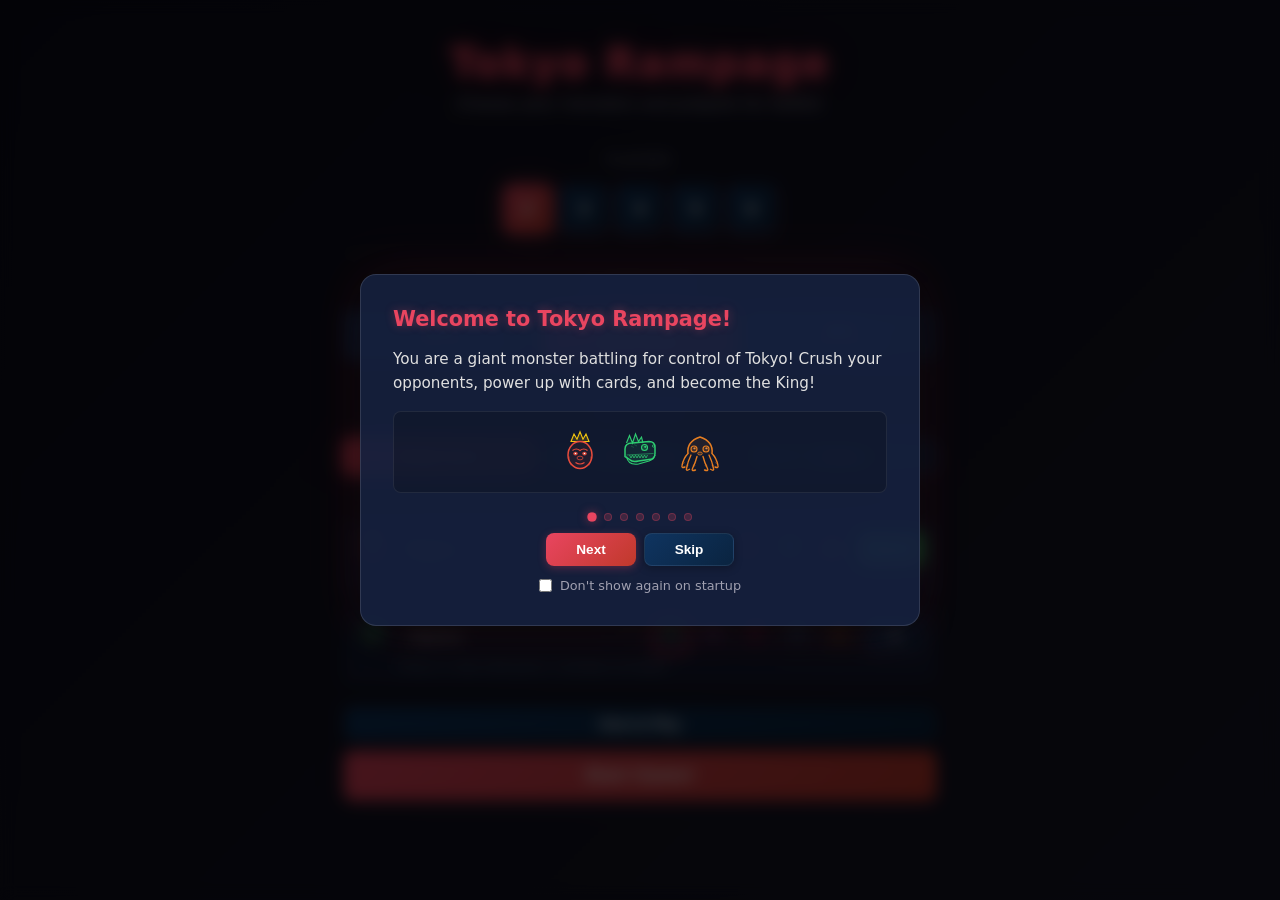
<file: index.html>
<!DOCTYPE html>
<html lang="en">
<head>
  <meta charset="UTF-8">
  <meta name="viewport" content="width=device-width, initial-scale=1.0, maximum-scale=1.0, user-scalable=no, viewport-fit=cover">
  <title>Tokyo Rampage</title>
  <meta name="theme-color" content="#0d0d1a">
  <meta name="apple-mobile-web-app-capable" content="yes">
  <meta name="apple-mobile-web-app-status-bar-style" content="black-translucent">
  <link rel="manifest" href="manifest.json">
  <link rel="icon" type="image/svg+xml" href="icon.svg">
  <link rel="apple-touch-icon" href="apple-touch-icon.png">
  <link rel="stylesheet" href="css/main.css">
  <link rel="stylesheet" href="css/monsters.css">
  <link rel="stylesheet" href="css/dice.css">
  <link rel="stylesheet" href="css/cards.css">
  <link rel="stylesheet" href="css/tokyo.css">
  <link rel="stylesheet" href="css/animations.css">
  <link rel="stylesheet" href="css/gameover.css">
  <link rel="stylesheet" href="css/tournament.css">
  <link rel="stylesheet" href="css/multiplayer.css">
  <link rel="stylesheet" href="css/tutorial.css">
</head>
<body>

  <!-- Setup Screen -->
  <div id="setup-screen"></div>

  <!-- Game Area -->
  <div id="game-area" class="hidden">

    <!-- Header -->
    <header class="game-header">
      <h1>Tokyo Rampage</h1>
      <button id="btn-mute" class="btn-mute" title="Toggle Sound"></button>
      <button id="btn-help" class="btn-mute" title="How to Play">?</button>
      <div class="header-info">
        <span id="turn-info">Turn: —</span>
        <span id="phase-info">—</span>
        <span id="round-info">Round: 1</span>
      </div>
    </header>

    <!-- Main Grid -->
    <div class="game-grid">

      <!-- Left: Players Panel -->
      <div class="panel players-section">
        <div class="panel-title">Monsters</div>
        <div id="players-panel"></div>
      </div>

      <!-- Center: Tokyo Board -->
      <div class="panel tokyo-panel">
        <div id="tokyo-board"></div>
      </div>

      <!-- Right: Card Store -->
      <div class="panel card-store-panel">
        <div class="panel-title">Power Cards</div>
        <div id="card-store"></div>
      </div>

      <!-- Dice Section -->
      <div class="dice-section dice-inactive">
        <div id="dice-container"></div>
        <div class="dice-actions">
          <span id="reroll-info"></span>
          <button id="btn-reroll" class="btn">Reroll</button>
          <button id="btn-confirm-dice" class="btn btn-secondary">Confirm</button>
        </div>
      </div>

      <!-- Game Log -->
      <div class="log-section">
        <div class="panel-title">Game Log</div>
        <div id="game-log-entries"></div>
      </div>

    </div>
  </div>

  <!-- Dialog Overlay -->
  <div id="dialog-overlay"></div>

  <!-- Particle Effects Canvas -->
  <canvas id="particle-canvas"></canvas>

  <script type="module" src="js/main.js"></script>
</body>
</html>
</file>
<file: css/main.css>
:root {
  --bg-primary: #1a1a2e;
  --bg-secondary: #16213e;
  --bg-card: #0f3460;
  --bg-surface: #1a1a3e;
  --text-primary: #e0e0e0;
  --text-secondary: #a0a0b0;
  --accent: #e94560;
  --accent-glow: rgba(233, 69, 96, 0.3);
  --energy-color: #f1c40f;
  --vp-color: #2ecc71;
  --hp-color: #e74c3c;
  --heal-color: #27ae60;
  --claw-color: #e74c3c;
  --border-color: #2a2a4a;
  --radius: 8px;
  --shadow: 0 4px 12px rgba(0, 0, 0, 0.4);

  /* Glassmorphism */
  --glass-bg: rgba(22, 33, 62, 0.6);
  --glass-border: rgba(255, 255, 255, 0.08);
  --glass-blur: 12px;

  /* Neon glows per color */
  --neon-red: 0 0 8px rgba(233, 69, 96, 0.6), 0 0 24px rgba(233, 69, 96, 0.3);
  --neon-green: 0 0 8px rgba(46, 204, 113, 0.6), 0 0 24px rgba(46, 204, 113, 0.3);
  --neon-yellow: 0 0 8px rgba(241, 196, 15, 0.6), 0 0 24px rgba(241, 196, 15, 0.3);
  --neon-blue: 0 0 8px rgba(52, 152, 219, 0.6), 0 0 24px rgba(52, 152, 219, 0.3);
  --neon-purple: 0 0 8px rgba(155, 89, 182, 0.6), 0 0 24px rgba(155, 89, 182, 0.3);
  --neon-orange: 0 0 8px rgba(230, 126, 34, 0.6), 0 0 24px rgba(230, 126, 34, 0.3);

  /* Layered shadows */
  --shadow-elevated: 0 4px 12px rgba(0, 0, 0, 0.4), 0 8px 32px rgba(0, 0, 0, 0.2);
  --shadow-deep: 0 2px 8px rgba(0, 0, 0, 0.5), 0 12px 40px rgba(0, 0, 0, 0.3), inset 0 1px 0 rgba(255, 255, 255, 0.05);

  /* Gradients */
  --gradient-surface: linear-gradient(135deg, rgba(255, 255, 255, 0.03) 0%, transparent 50%);

  /* Transitions */
  --ease-out-back: cubic-bezier(0.34, 1.56, 0.64, 1);
  --ease-smooth: cubic-bezier(0.4, 0, 0.2, 1);

  /* Spacing scale */
  --space-xs: 4px;
  --space-sm: 8px;
  --space-md: 12px;
  --space-lg: 16px;
  --space-xl: 24px;
  --space-2xl: 32px;

  /* Animation timing */
  --duration-fast: 0.15s;
  --duration-normal: 0.25s;
  --duration-slow: 0.4s;

  /* Icon sizes */
  --icon-sm: 28px;
  --icon-md: 36px;
  --icon-lg: 48px;
  --icon-xl: 56px;
  --icon-2xl: 80px;
}

* {
  margin: 0;
  padding: 0;
  box-sizing: border-box;
}

html {
  background: #0d0d1a;
}

body {
  font-family: 'Segoe UI', system-ui, -apple-system, sans-serif;
  background: linear-gradient(135deg, #0d0d1a, #1a1a2e, #16213e, #0d0d1a);
  background-size: 400% 400%;
  animation: bgShift 20s ease infinite;
  color: var(--text-primary);
  min-height: 100vh;
  overflow-x: hidden;
  padding: env(safe-area-inset-top) env(safe-area-inset-right) env(safe-area-inset-bottom) env(safe-area-inset-left);
  touch-action: manipulation;
}

@keyframes bgShift {
  0% { background-position: 0% 50%; }
  25% { background-position: 100% 0%; }
  50% { background-position: 100% 50%; }
  75% { background-position: 0% 100%; }
  100% { background-position: 0% 50%; }
}

.hidden {
  display: none !important;
}

/* Header */
.game-header {
  display: flex;
  justify-content: space-between;
  align-items: center;
  padding: 12px 24px;
  background: rgba(22, 33, 62, 0.7);
  backdrop-filter: blur(16px);
  -webkit-backdrop-filter: blur(16px);
  border-bottom: 1px solid var(--glass-border);
  box-shadow: 0 4px 20px rgba(0, 0, 0, 0.3);
}

.game-header h1 {
  font-size: 1.5rem;
  color: var(--accent);
  letter-spacing: 1px;
  text-shadow: 0 0 10px rgba(233, 69, 96, 0.6), 0 0 30px rgba(233, 69, 96, 0.3), 0 0 60px rgba(233, 69, 96, 0.15);
  display: flex;
  align-items: center;
  gap: 10px;
}

/* Mute button */
.btn-mute {
  background: transparent;
  border: 1px solid var(--glass-border);
  border-radius: var(--radius);
  padding: 6px 8px;
  cursor: pointer;
  color: var(--text-secondary);
  display: flex;
  align-items: center;
  justify-content: center;
  transition: all 0.25s var(--ease-smooth);
}

.btn-mute:hover {
  border-color: var(--accent);
  color: var(--text-primary);
  box-shadow: 0 0 8px rgba(233, 69, 96, 0.3);
}

.btn-mute svg {
  width: 20px;
  height: 20px;
  fill: currentColor;
}

#btn-help {
  font-size: 1rem;
  font-weight: 700;
  width: 32px;
  height: 32px;
}

.header-info {
  display: flex;
  gap: 24px;
  font-size: 0.95rem;
}

#turn-info {
  font-weight: 600;
}

/* Main game grid */
.game-grid {
  display: grid;
  grid-template-columns: 220px 1fr 240px;
  grid-template-rows: 1fr auto auto;
  gap: 0;
  height: calc(100vh - 56px);
}

/* Panels - Frosted Glass */
.panel {
  padding: 12px;
  border-right: 1px solid var(--glass-border);
  overflow-y: auto;
  background: var(--glass-bg);
  backdrop-filter: blur(var(--glass-blur));
  -webkit-backdrop-filter: blur(var(--glass-blur));
  box-shadow: inset 0 1px 0 rgba(255, 255, 255, 0.05);
}

.panel-title {
  font-size: 0.85rem;
  text-transform: uppercase;
  letter-spacing: 2px;
  color: var(--text-secondary);
  margin-bottom: 12px;
  padding-bottom: 8px;
  border-bottom: 1px solid var(--glass-border);
}

/* Buttons */
.btn {
  padding: 8px 16px;
  border: none;
  border-radius: var(--radius);
  cursor: pointer;
  font-size: 0.9rem;
  font-weight: 600;
  transition: all 0.25s var(--ease-smooth);
  background: linear-gradient(135deg, #e94560, #c0392b);
  color: white;
  box-shadow: 0 2px 8px rgba(233, 69, 96, 0.3);
}

.btn:hover {
  filter: brightness(1.15);
  transform: translateY(-2px);
  box-shadow: var(--neon-red), 0 4px 16px rgba(233, 69, 96, 0.4);
}

.btn:active {
  transform: translateY(0);
  box-shadow: 0 1px 4px rgba(233, 69, 96, 0.3);
}

.btn:disabled, .btn.disabled {
  opacity: 0.4;
  cursor: not-allowed;
  transform: none;
  filter: none;
  box-shadow: none;
}

.btn-secondary {
  background: linear-gradient(135deg, var(--bg-card), #0a2440);
  border: 1px solid var(--glass-border);
  box-shadow: 0 2px 8px rgba(0, 0, 0, 0.3);
}

.btn-secondary:hover {
  box-shadow: 0 0 12px rgba(15, 52, 96, 0.5), 0 4px 16px rgba(0, 0, 0, 0.3);
}

/* Dice area */
.dice-section {
  grid-column: 1 / -1;
  display: flex;
  align-items: center;
  justify-content: center;
  gap: 12px;
  padding: 10px 16px;
  background: rgba(22, 33, 62, 0.7);
  backdrop-filter: blur(var(--glass-blur));
  -webkit-backdrop-filter: blur(var(--glass-blur));
  border-top: 1px solid var(--glass-border);
  box-shadow: inset 0 1px 0 rgba(255, 255, 255, 0.04);
  transition: opacity 0.4s var(--ease-smooth), filter 0.4s var(--ease-smooth), transform 0.3s var(--ease-smooth);
}

.dice-section.dice-inactive {
  opacity: 0.4;
  pointer-events: none;
  filter: grayscale(0.5);
  transform: translateY(4px);
}

.dice-actions {
  display: flex;
  gap: 8px;
  align-items: center;
}

/* Log area */
.log-section {
  grid-column: 1 / -1;
  background: rgba(22, 33, 62, 0.7);
  backdrop-filter: blur(var(--glass-blur));
  -webkit-backdrop-filter: blur(var(--glass-blur));
  border-top: 1px solid var(--glass-border);
  padding: 6px 12px;
  max-height: 100px;
  overflow-y: auto;
  box-shadow: inset 0 1px 0 rgba(255, 255, 255, 0.04);
}

.log-section .panel-title {
  margin-bottom: 6px;
}

/* Particle canvas overlay */
#particle-canvas {
  position: fixed;
  inset: 0;
  width: 100%;
  height: 100%;
  pointer-events: none;
  z-index: 999;
}

/* Setup / Game area transitions */
#setup-screen {
  transition: opacity var(--duration-slow) ease, transform var(--duration-slow) ease;
}

#setup-screen.fade-out {
  opacity: 0;
  transform: scale(0.97);
  pointer-events: none;
}

#game-area {
  opacity: 0;
  transition: opacity var(--duration-slow) ease;
}

#game-area.visible {
  opacity: 1;
}

/* Phase indicator highlight */
#phase-info {
  transition: color 0.3s ease, text-shadow 0.3s ease;
}

#phase-info.phase-highlight {
  color: var(--accent);
  text-shadow: 0 0 8px rgba(233, 69, 96, 0.5);
}

/* Touch optimization */
button, .die.clickable, .store-card.buyable, .btn {
  touch-action: manipulation;
}

/* Scrollbar */
::-webkit-scrollbar {
  width: 6px;
}

::-webkit-scrollbar-track {
  background: rgba(26, 26, 46, 0.5);
}

::-webkit-scrollbar-thumb {
  background: linear-gradient(180deg, var(--accent), var(--bg-card));
  border-radius: 3px;
}

::-webkit-scrollbar-thumb:hover {
  background: linear-gradient(180deg, #e94560, #e94560);
}

/* ---- Responsive: Large phones / landscape ---- */
@media (max-width: 600px) {
  body {
    -webkit-text-size-adjust: 100%;
  }

  .game-header {
    flex-wrap: wrap;
    padding: 8px 12px;
    gap: 8px;
  }

  .game-header h1 {
    font-size: 1rem;
  }

  .header-info {
    width: 100%;
    justify-content: center;
    gap: 8px;
    font-size: 0.75rem;
  }

  .dice-section {
    flex-direction: column;
    gap: 8px;
    padding: 12px 8px;
  }

  .dice-actions {
    justify-content: center;
  }

  .panel {
    padding: 10px;
  }

  .log-section {
    max-height: 100px;
  }
}

/* ---- Responsive: Phone portrait ---- */
@media (max-width: 430px) {
  .game-header h1 {
    font-size: 0.9rem;
  }

  .header-info {
    font-size: 0.7rem;
    gap: 6px;
  }

  .panel {
    padding: 8px;
  }

  .btn {
    min-height: 44px;
    font-size: 0.85rem;
  }

  .btn-mute, #btn-help {
    min-width: 44px;
    min-height: 44px;
  }

  .log-section {
    max-height: 80px;
    padding: 6px 10px;
  }

  .dialog {
    padding: 20px 16px;
  }

  .dialog-actions .btn {
    min-height: 44px;
    flex: 1;
  }
}
</file>
<file: css/monsters.css>
/* Monster/Player panels — 2-column grid */
#players-panel {
  display: grid;
  grid-template-columns: 1fr 1fr;
  gap: 4px;
}

.monster-card {
  background: var(--glass-bg);
  border: 1px solid var(--glass-border);
  border-left: 3px solid var(--monster-color, var(--accent));
  border-radius: var(--radius);
  padding: 4px 8px;
  margin-bottom: 0;
  transition: all 0.3s var(--ease-smooth);
  position: relative;
  overflow: hidden;
  backdrop-filter: blur(8px);
  -webkit-backdrop-filter: blur(8px);
}

.monster-card::before {
  content: '';
  position: absolute;
  inset: 0;
  background: var(--gradient-surface);
  pointer-events: none;
}

.monster-card.active {
  border-color: var(--monster-color, var(--accent));
  box-shadow:
    0 0 12px color-mix(in srgb, var(--monster-color, var(--accent)) 40%, transparent),
    0 0 30px color-mix(in srgb, var(--monster-color, var(--accent)) 20%, transparent),
    inset 0 0 20px color-mix(in srgb, var(--monster-color, var(--accent)) 5%, transparent);
  background: rgba(15, 52, 96, 0.6);
  animation: activeGlow 2s ease-in-out infinite;
}

@keyframes activeGlow {
  0%, 100% {
    box-shadow:
      0 0 12px color-mix(in srgb, var(--monster-color, var(--accent)) 40%, transparent),
      0 0 30px color-mix(in srgb, var(--monster-color, var(--accent)) 20%, transparent),
      inset 0 0 20px color-mix(in srgb, var(--monster-color, var(--accent)) 5%, transparent);
  }
  50% {
    box-shadow:
      0 0 18px color-mix(in srgb, var(--monster-color, var(--accent)) 60%, transparent),
      0 0 40px color-mix(in srgb, var(--monster-color, var(--accent)) 30%, transparent),
      inset 0 0 30px color-mix(in srgb, var(--monster-color, var(--accent)) 8%, transparent);
  }
}

.monster-card.dead {
  opacity: 0.35;
  filter: grayscale(0.8);
}

.monster-card:not(.dead):not(.active):hover {
  background: rgba(22, 33, 62, 0.7);
  border-color: rgba(255, 255, 255, 0.12);
}

.monster-header {
  display: flex;
  align-items: center;
  gap: 4px;
  margin-bottom: 2px;
}

.monster-emoji {
  font-size: 1rem;
  display: flex;
  align-items: center;
  justify-content: center;
  width: 22px;
  height: 22px;
}

.monster-emoji svg {
  width: 22px;
  height: 22px;
}

.monster-name {
  font-weight: 600;
  font-size: 0.8rem;
  flex: 1;
}

.ai-badge {
  font-size: 0.65rem;
  padding: 2px 6px;
  background: rgba(15, 52, 96, 0.8);
  border-radius: 4px;
  color: var(--text-secondary);
  text-transform: uppercase;
  letter-spacing: 1px;
  border: 1px solid var(--glass-border);
}

.tokyo-badge {
  font-size: 0.65rem;
  padding: 2px 6px;
  background: var(--accent);
  border-radius: 4px;
  color: white;
  text-transform: uppercase;
  letter-spacing: 1px;
  font-weight: 700;
  box-shadow: var(--neon-red);
  animation: tokyoBadgePulse 2s ease-in-out infinite;
}

@keyframes tokyoBadgePulse {
  0%, 100% { box-shadow: 0 0 6px rgba(233, 69, 96, 0.4); }
  50% { box-shadow: 0 0 12px rgba(233, 69, 96, 0.7), 0 0 24px rgba(233, 69, 96, 0.3); }
}

/* HP Bar */
/* HP flash effects */
@keyframes hpFlashDamage {
  0%, 100% { box-shadow: inset 0 2px 4px rgba(0, 0, 0, 0.3); }
  50%      { box-shadow: inset 0 0 12px rgba(231, 76, 60, 0.8), 0 0 8px rgba(231, 76, 60, 0.4); }
}

@keyframes hpFlashHeal {
  0%, 100% { box-shadow: inset 0 2px 4px rgba(0, 0, 0, 0.3); }
  50%      { box-shadow: inset 0 0 12px rgba(46, 204, 113, 0.8), 0 0 8px rgba(46, 204, 113, 0.4); }
}

.hp-flash-damage {
  animation: hpFlashDamage 0.5s ease;
}

.hp-flash-heal {
  animation: hpFlashHeal 0.5s ease;
}

.hp-bar-container {
  position: relative;
  height: 10px;
  background: rgba(0, 0, 0, 0.4);
  border-radius: 5px;
  overflow: hidden;
  margin-bottom: 2px;
  box-shadow: inset 0 1px 3px rgba(0, 0, 0, 0.3);
}

.hp-bar {
  height: 100%;
  border-radius: 5px;
  transition: width 0.4s ease, background-color 0.4s ease;
  position: relative;
}

.hp-bar::after {
  content: '';
  position: absolute;
  top: 0;
  left: 0;
  right: 0;
  height: 50%;
  background: linear-gradient(180deg, rgba(255, 255, 255, 0.2) 0%, transparent 100%);
  border-radius: 5px 5px 0 0;
  pointer-events: none;
}

.hp-text {
  position: absolute;
  top: 50%;
  left: 50%;
  transform: translate(-50%, -50%);
  font-size: 0.5rem;
  font-weight: 700;
  text-shadow: 0 1px 2px rgba(0, 0, 0, 0.9);
  line-height: 1;
}

/* Stats */
.stat-row {
  display: flex;
  gap: 8px;
}

.stat {
  font-size: 0.7rem;
  font-weight: 600;
}

.stat.vp {
  color: var(--vp-color);
  text-shadow: 0 0 8px rgba(46, 204, 113, 0.5);
}

.stat.energy {
  color: var(--energy-color);
  text-shadow: 0 0 8px rgba(241, 196, 15, 0.5);
}

/* Cards on monster */
.monster-cards {
  display: flex;
  flex-wrap: wrap;
  gap: 4px;
  margin-top: 6px;
}

.card-pip {
  font-size: 0.65rem;
  padding: 2px 6px;
  background: rgba(26, 26, 46, 0.8);
  border-radius: 4px;
  color: var(--energy-color);
  cursor: help;
  border: 1px solid rgba(241, 196, 15, 0.15);
}

/* ── Monster Portrait Idle Animations ── */

@keyframes crownBob {
  0%, 100% { transform: translateY(0); }
  50% { transform: translateY(-1.5px); }
}

@keyframes jawChomp {
  0%, 100% { transform: translateY(0); }
  50% { transform: translateY(1.5px); }
}

@keyframes gearSpin {
  from { transform: rotate(0deg); }
  to { transform: rotate(360deg); }
}

@keyframes antennaBlink {
  0%, 100% { opacity: 0.7; }
  50% { opacity: 0.2; }
}

@keyframes brainPulse {
  0%, 100% { opacity: 0.3; filter: drop-shadow(0 0 0px transparent); }
  50% { opacity: 0.6; filter: drop-shadow(0 0 3px rgba(52, 152, 219, 0.6)); }
}

@keyframes tentacleSway {
  0%, 100% { transform: rotate(0deg); }
  33% { transform: rotate(1.5deg); }
  66% { transform: rotate(-1.5deg); }
}

@keyframes monsterAttack {
  0% { transform: scale(1); }
  30% { transform: scale(1.15); }
  60% { transform: scale(0.95); }
  100% { transform: scale(1); }
}

@keyframes monsterHit {
  0%, 100% { filter: brightness(1); }
  50% { filter: brightness(2); }
}

.monster-anim-crown {
  animation: crownBob 3s ease-in-out infinite;
}

.monster-anim-jaw {
  animation: jawChomp 2.5s ease-in-out infinite;
}

.monster-anim-gear {
  animation: gearSpin 8s linear infinite;
  transform-origin: 32px 28px;
}

.monster-anim-antenna {
  animation: antennaBlink 2s ease-in-out infinite;
}

.monster-anim-brain {
  animation: brainPulse 3s ease-in-out infinite;
}

.monster-anim-tentacles {
  animation: tentacleSway 4s ease-in-out infinite;
  transform-origin: 32px 34px;
}

.monster-portrait.attacking {
  animation: monsterAttack 0.5s ease;
}

.monster-portrait.hit {
  animation: monsterHit 0.4s ease;
}

/* Monsters — phone portrait */
@media (max-width: 430px) {
  .monster-card {
    padding: 3px 6px;
  }

  .monster-name {
    font-size: 0.7rem;
  }

  .stat {
    font-size: 0.6rem;
  }
}

@media (prefers-reduced-motion: reduce) {
  .monster-anim-crown,
  .monster-anim-jaw,
  .monster-anim-gear,
  .monster-anim-antenna,
  .monster-anim-brain,
  .monster-anim-tentacles {
    animation: none;
  }
}
</file>
<file: css/dice.css>
/* Dice */
#dice-container {
  display: flex;
  gap: 10px;
  justify-content: center;
}

.die {
  width: 64px;
  height: 64px;
  display: flex;
  align-items: center;
  justify-content: center;
  font-size: 1.5rem;
  font-weight: 700;
  border-radius: 12px;
  background: linear-gradient(145deg, #1a2a50, #0d1a35);
  border: 2px solid var(--glass-border);
  transition: all 0.25s var(--ease-smooth);
  user-select: none;
  position: relative;
  box-shadow:
    0 4px 12px rgba(0, 0, 0, 0.4),
    inset 0 1px 0 rgba(255, 255, 255, 0.08),
    inset 0 -2px 4px rgba(0, 0, 0, 0.2);
}

.die svg {
  width: 28px;
  height: 28px;
}

/* Glossy highlight on top-left */
.die::before {
  content: '';
  position: absolute;
  top: 4px;
  left: 4px;
  width: 20px;
  height: 20px;
  background: radial-gradient(circle at center, rgba(255, 255, 255, 0.15) 0%, transparent 70%);
  border-radius: 50%;
  pointer-events: none;
}

.die.clickable {
  cursor: pointer;
}

.die.clickable:hover {
  border-color: var(--accent);
  transform: translateY(-4px);
  box-shadow:
    0 8px 20px rgba(0, 0, 0, 0.4),
    0 0 12px rgba(233, 69, 96, 0.3),
    inset 0 1px 0 rgba(255, 255, 255, 0.1);
}

.die.kept {
  border-color: var(--energy-color);
  box-shadow:
    0 0 8px rgba(241, 196, 15, 0.5),
    0 0 20px rgba(241, 196, 15, 0.3),
    0 0 40px rgba(241, 196, 15, 0.15);
  transform: scale(1.05) translateY(-6px);
  background: linear-gradient(145deg, #2a3a5a, #1a2844);
}

/* Face-specific neon text-shadows */
.die.face-number {
  color: #3498db;
  text-shadow: 0 0 6px rgba(52, 152, 219, 0.6), 0 0 16px rgba(52, 152, 219, 0.3);
}

.die.face-claw {
  color: var(--claw-color);
  text-shadow: 0 0 6px rgba(231, 76, 60, 0.6), 0 0 16px rgba(231, 76, 60, 0.3);
}

.die.face-heart {
  color: var(--heal-color);
  text-shadow: 0 0 6px rgba(39, 174, 96, 0.6), 0 0 16px rgba(39, 174, 96, 0.3);
}

.die.face-lightning {
  color: var(--energy-color);
  text-shadow: 0 0 6px rgba(241, 196, 15, 0.6), 0 0 16px rgba(241, 196, 15, 0.3);
}

/* Reroll info */
#reroll-info {
  font-size: 0.85rem;
  color: var(--text-secondary);
  min-width: 100px;
  text-align: center;
}

/* Enhanced roll animation with bounces */
@keyframes diceRoll {
  0% { transform: rotateX(0) rotateY(0) scale(1); }
  15% { transform: rotateX(90deg) rotateY(45deg) scale(0.9); }
  30% { transform: rotateX(180deg) rotateY(135deg) scale(1.05); }
  50% { transform: rotateX(270deg) rotateY(225deg) scale(0.92); }
  70% { transform: rotateX(320deg) rotateY(300deg) scale(1.03); }
  85% { transform: rotateX(345deg) rotateY(340deg) scale(0.98); }
  100% { transform: rotateX(360deg) rotateY(360deg) scale(1); }
}

.die.rolling {
  animation: diceRoll 0.5s cubic-bezier(0.34, 1.56, 0.64, 1);
}

/* Land flash effect */
@keyframes diceLand {
  0% { box-shadow: 0 0 20px rgba(255, 255, 255, 0.6), 0 4px 12px rgba(0, 0, 0, 0.4); }
  100% { box-shadow: 0 4px 12px rgba(0, 0, 0, 0.4), inset 0 1px 0 rgba(255, 255, 255, 0.08); }
}

.die.landed {
  animation: diceLand 0.4s ease-out;
}

/* Touch feedback for dice */
@media (hover: hover) {
  .die.clickable:hover {
    border-color: var(--accent);
    transform: translateY(-4px);
    box-shadow:
      0 8px 20px rgba(0, 0, 0, 0.4),
      0 0 12px rgba(233, 69, 96, 0.3),
      inset 0 1px 0 rgba(255, 255, 255, 0.1);
  }
}

@media (hover: none) {
  .die.clickable:active {
    border-color: var(--accent);
    transform: scale(0.95);
    box-shadow: 0 0 12px rgba(233, 69, 96, 0.3);
  }
}

/* Dice — large phones */
@media (max-width: 600px) {
  .die {
    width: 52px;
    height: 52px;
    font-size: 1.3rem;
    border-radius: 10px;
  }

  .die svg {
    width: 24px;
    height: 24px;
  }

  #dice-container {
    gap: 6px;
  }

  #reroll-info {
    font-size: 0.75rem;
    min-width: 80px;
  }
}

/* Dice — phone portrait */
@media (max-width: 430px) {
  .die {
    width: clamp(40px, 12vw, 52px);
    height: clamp(40px, 12vw, 52px);
    font-size: 1.1rem;
  }

  .die svg {
    width: 20px;
    height: 20px;
  }

  #dice-container {
    gap: 4px;
    flex-wrap: wrap;
  }
}
</file>
<file: css/cards.css>
/* Card Store */
.card-store-panel {
  border-left: 1px solid var(--glass-border);
}

.card-slots {
  display: flex;
  flex-direction: column;
  gap: 8px;
}

.store-card {
  background: var(--glass-bg);
  border: 1px solid var(--glass-border);
  border-radius: var(--radius);
  padding: 10px 12px;
  transition: all 0.25s var(--ease-smooth);
  position: relative;
  overflow: hidden;
  backdrop-filter: blur(6px);
  -webkit-backdrop-filter: blur(6px);
}

/* Top-edge highlight */
.store-card::before {
  content: '';
  position: absolute;
  top: 0;
  left: 0;
  right: 0;
  height: 1px;
  background: linear-gradient(90deg, transparent, rgba(255, 255, 255, 0.15), transparent);
  pointer-events: none;
}

.store-card.buyable {
  cursor: pointer;
  border-color: rgba(241, 196, 15, 0.4);
  box-shadow: 0 0 8px rgba(241, 196, 15, 0.15);
}

.store-card.buyable:hover {
  background: rgba(15, 52, 96, 0.7);
  transform: scale(1.02);
  box-shadow: 0 0 12px rgba(241, 196, 15, 0.3), 0 0 24px rgba(241, 196, 15, 0.15);
  border-color: rgba(241, 196, 15, 0.6);
}

.card-name {
  font-weight: 600;
  font-size: 0.9rem;
  margin-bottom: 4px;
}

.card-cost {
  font-size: 0.8rem;
  color: var(--energy-color);
  font-weight: 700;
  float: right;
  margin-top: -20px;
  text-shadow: 0 0 6px rgba(241, 196, 15, 0.4);
}

.card-type {
  font-size: 0.65rem;
  text-transform: uppercase;
  letter-spacing: 1px;
  color: var(--text-secondary);
  margin-bottom: 4px;
}

.card-keep .card-type {
  color: var(--vp-color);
}

.card-discard .card-type {
  color: var(--accent);
}

.card-description {
  font-size: 0.8rem;
  color: var(--text-secondary);
  line-height: 1.3;
}

/* Card frame (SVG decorative) */
.card-frame {
  position: absolute;
  inset: 0;
  pointer-events: none;
  opacity: 0.3;
}

.card-frame svg {
  width: 100%;
  height: 100%;
}

/* Card exit animation */
@keyframes cardExit {
  0%   { opacity: 1; transform: scale(1); }
  50%  { opacity: 0.5; transform: scale(0.9); }
  100% { opacity: 0; transform: scale(0.7) translateY(-10px); }
}

.store-card.card-exit {
  animation: cardExit 0.35s ease-in forwards;
  pointer-events: none;
}

/* Card actions */
.card-actions {
  display: flex;
  gap: 8px;
  margin-top: 12px;
}

.btn-sweep {
  background: linear-gradient(135deg, var(--bg-card), #0a2440);
  border: 1px solid rgba(241, 196, 15, 0.3);
  color: var(--energy-color);
  flex: 1;
}

.btn-sweep:hover {
  box-shadow: var(--neon-yellow);
}

.btn-heal {
  background: linear-gradient(135deg, var(--heal-color, #2ecc71), #1a9c54);
  flex: 1;
}

.btn-heal:hover {
  box-shadow: var(--neon-green);
}

.btn-done {
  background: linear-gradient(135deg, var(--vp-color), #1a9c54);
  flex: 1;
}

.btn-done:hover {
  box-shadow: var(--neon-green);
}

/* Card breathing animation */
@keyframes cardBreathe {
  0%, 100% { transform: scale(1); }
  50% { transform: scale(1.008); }
}

.store-card {
  animation: cardBreathe 4s ease-in-out infinite;
}

.store-card:nth-child(1) { animation-delay: 0s; }
.store-card:nth-child(2) { animation-delay: 1.3s; }
.store-card:nth-child(3) { animation-delay: 2.6s; }

/* Buyable shimmer */
.store-card.buyable::after {
  content: '';
  position: absolute;
  inset: 0;
  background: linear-gradient(135deg, transparent 40%, rgba(241, 196, 15, 0.05) 50%, transparent 60%);
  pointer-events: none;
  border-radius: var(--radius);
}

@media (prefers-reduced-motion: reduce) {
  .store-card { animation: none; }
}

/* Touch feedback for buyable cards */
@media (hover: none) {
  .store-card.buyable:active {
    background: rgba(15, 52, 96, 0.7);
    transform: scale(0.98);
  }
}

/* Cards — large phones */
@media (max-width: 600px) {
  .card-store-panel {
    border-left: none;
  }

  .store-card {
    padding: 8px 10px;
  }

  .card-name {
    font-size: 0.8rem;
  }

  .card-description {
    font-size: 0.7rem;
  }

  .card-cost {
    font-size: 0.7rem;
  }
}

/* Cards — phone portrait */
@media (max-width: 430px) {
  .card-slots {
    flex-direction: row;
    overflow-x: auto;
    gap: 6px;
    padding-bottom: 4px;
    -webkit-overflow-scrolling: touch;
  }

  .store-card {
    min-width: 200px;
    flex-shrink: 0;
  }

  .card-actions {
    flex-wrap: wrap;
  }

  .card-actions .btn {
    min-height: 44px;
  }
}
</file>
<file: css/tokyo.css>
/* Tokyo Board */
.tokyo-panel {
  display: flex;
  flex-direction: column;
  align-items: center;
  justify-content: center;
  gap: 12px;
  background: var(--glass-bg);
  position: relative;
  overflow: hidden;
}

.tokyo-panel::before {
  content: '';
  position: absolute;
  inset: 0;
  background:
    radial-gradient(ellipse at 50% 30%, rgba(233, 69, 96, 0.1) 0%, transparent 60%),
    radial-gradient(ellipse at 50% 70%, rgba(233, 69, 96, 0.06) 0%, transparent 50%);
  pointer-events: none;
}

/* Skyline container (filled by SVG via JS) */
.tokyo-skyline {
  position: absolute;
  bottom: 0;
  left: 0;
  right: 0;
  height: 120px;
  pointer-events: none;
  opacity: 0.2;
}

.tokyo-skyline svg {
  width: 100%;
  height: 100%;
}

.tokyo-slot {
  width: 180px;
  border: 2px dashed rgba(255, 255, 255, 0.1);
  border-radius: 12px;
  padding: 12px;
  text-align: center;
  background: rgba(26, 26, 62, 0.5);
  backdrop-filter: blur(6px);
  -webkit-backdrop-filter: blur(6px);
  transition: all 0.3s var(--ease-smooth);
  position: relative;
  z-index: 1;
}

.tokyo-slot.occupied {
  border-style: solid;
  border-color: var(--accent);
  box-shadow:
    0 0 12px rgba(233, 69, 96, 0.3),
    0 0 30px rgba(233, 69, 96, 0.15),
    0 0 60px rgba(233, 69, 96, 0.08);
  background: rgba(233, 69, 96, 0.08);
  animation: tokyoOccupied 3s ease-in-out infinite;
}

@keyframes tokyoOccupied {
  0%, 100% {
    box-shadow:
      0 0 12px rgba(233, 69, 96, 0.3),
      0 0 30px rgba(233, 69, 96, 0.15),
      0 0 60px rgba(233, 69, 96, 0.08);
  }
  50% {
    box-shadow:
      0 0 18px rgba(233, 69, 96, 0.45),
      0 0 40px rgba(233, 69, 96, 0.25),
      0 0 80px rgba(233, 69, 96, 0.12);
  }
}

.tokyo-slot.hidden-slot {
  opacity: 0.2;
  pointer-events: none;
}

.tokyo-label {
  font-size: 0.75rem;
  text-transform: uppercase;
  letter-spacing: 2px;
  color: var(--text-secondary);
  margin-bottom: 10px;
}

.tokyo-occupant {
  min-height: 40px;
  display: flex;
  align-items: center;
  justify-content: center;
}

.tokyo-monster {
  display: flex;
  flex-direction: column;
  align-items: center;
  gap: 4px;
}

.tokyo-emoji {
  font-size: 2rem;
  display: flex;
  align-items: center;
  justify-content: center;
}

.tokyo-emoji svg {
  width: 40px;
  height: 40px;
}

.tokyo-name {
  font-size: 0.85rem;
  font-weight: 600;
}

.tokyo-empty-text {
  color: var(--text-secondary);
  font-size: 0.8rem;
  font-style: italic;
}

/* Tokyo ambient animations */
@keyframes emptySlotPulse {
  0%, 100% { border-color: rgba(255, 255, 255, 0.1); }
  50% { border-color: rgba(255, 255, 255, 0.18); }
}

.tokyo-slot:not(.occupied):not(.hidden-slot) {
  animation: emptySlotPulse 4s ease-in-out infinite;
}

@keyframes skylineFlicker {
  0%, 100% { opacity: 0.2; }
  50% { opacity: 0.25; }
}

.tokyo-skyline {
  animation: skylineFlicker 6s ease-in-out infinite;
}

@media (prefers-reduced-motion: reduce) {
  .tokyo-slot:not(.occupied):not(.hidden-slot),
  .tokyo-skyline { animation: none; }
}

/* Tokyo — large phones */
@media (max-width: 600px) {
  .tokyo-slot {
    width: clamp(140px, 40vw, 200px);
    padding: 12px;
  }

  .tokyo-emoji svg {
    width: 36px;
    height: 36px;
  }

  .tokyo-name {
    font-size: 0.75rem;
  }

  .tokyo-label {
    font-size: 0.65rem;
  }
}

/* Tokyo — phone portrait */
@media (max-width: 430px) {
  .tokyo-panel {
    flex-direction: row;
    gap: 8px;
    padding: 8px;
  }

  .tokyo-slot {
    width: 45%;
    padding: 8px;
  }

  .tokyo-occupant {
    min-height: 36px;
  }

  .tokyo-skyline {
    height: 60px;
  }
}
</file>
<file: css/animations.css>
/* Setup Screen */
.setup-content {
  max-width: 640px;
  margin: 0 auto;
  padding: 40px 24px;
}

/* Staggered entrance animation */
.setup-content > * {
  animation: fadeIn 0.4s ease both;
}
.setup-content > *:nth-child(1) { animation-delay: 0s; }
.setup-content > *:nth-child(2) { animation-delay: 0.05s; }
.setup-content > *:nth-child(3) { animation-delay: 0.1s; }
.setup-content > *:nth-child(4) { animation-delay: 0.15s; }
.setup-content > *:nth-child(5) { animation-delay: 0.2s; }
.setup-content > *:nth-child(6) { animation-delay: 0.25s; }
.setup-content > *:nth-child(7) { animation-delay: 0.3s; }
.setup-content > *:nth-child(8) { animation-delay: 0.35s; }
.setup-content > *:nth-child(9) { animation-delay: 0.4s; }

.setup-title {
  font-size: 2.5rem;
  color: var(--accent);
  text-align: center;
  margin-bottom: 8px;
  letter-spacing: 2px;
  text-shadow:
    0 0 10px rgba(233, 69, 96, 0.6),
    0 0 30px rgba(233, 69, 96, 0.3),
    0 0 60px rgba(233, 69, 96, 0.15);
  animation: titleGlow 3s ease-in-out infinite;
}

@keyframes titleGlow {
  0%, 100% {
    text-shadow:
      0 0 10px rgba(233, 69, 96, 0.6),
      0 0 30px rgba(233, 69, 96, 0.3),
      0 0 60px rgba(233, 69, 96, 0.15);
  }
  50% {
    text-shadow:
      0 0 15px rgba(233, 69, 96, 0.8),
      0 0 40px rgba(233, 69, 96, 0.45),
      0 0 80px rgba(233, 69, 96, 0.2);
  }
}

.setup-subtitle {
  text-align: center;
  color: var(--text-secondary);
  margin-bottom: 40px;
}

/* Section labels — full width so they sit above buttons in flex containers */
.setup-section-label {
  display: block;
  width: 100%;
  flex-basis: 100%;
  text-align: center;
  font-size: 0.75rem;
  text-transform: uppercase;
  letter-spacing: 2px;
  color: var(--text-secondary);
  margin-bottom: 10px;
}

.player-count-selector {
  display: flex;
  align-items: center;
  justify-content: center;
  flex-wrap: wrap;
  gap: 8px;
  margin-bottom: 24px;
  padding-bottom: 20px;
  border-bottom: 1px solid var(--glass-border);
}

.btn-count {
  width: 48px;
  height: 48px;
  padding: 0;
  font-size: 1.1rem;
  display: flex;
  align-items: center;
  justify-content: center;
  background: linear-gradient(135deg, var(--bg-card), #0a2440);
  border: 1px solid var(--glass-border);
}

.btn-count.selected {
  background: linear-gradient(135deg, #e94560, #c0392b);
  border-color: var(--accent);
  box-shadow: var(--neon-red);
}

.btn-gamemode {
  flex: 1;
  height: auto;
  width: auto;
  padding: 10px 16px;
  font-size: 0.85rem;
  display: flex;
  align-items: center;
  justify-content: center;
  background: linear-gradient(135deg, var(--bg-card), #0a2440);
  border: 1px solid var(--glass-border);
}

.btn-gamemode.selected {
  background: linear-gradient(135deg, #e94560, #c0392b);
  border-color: var(--accent);
  box-shadow: var(--neon-red);
}

.difficulty-selector {
  display: flex;
  align-items: stretch;
  justify-content: center;
  flex-wrap: wrap;
  gap: 8px;
  margin-bottom: 24px;
  padding-bottom: 20px;
  border-bottom: 1px solid var(--glass-border);
}

/* Difficulty card buttons */
.btn-difficulty {
  display: flex;
  flex-direction: column;
  align-items: center;
  text-align: center;
  gap: 2px;
  padding: 10px 12px;
  min-width: 0;
  flex: 1 1 0;
  overflow: hidden;
  border-radius: var(--radius);
  background: linear-gradient(135deg, var(--bg-card), #0a2440);
  border: 1px solid var(--glass-border);
  cursor: pointer;
  color: var(--text-primary);
  transition: all 0.25s var(--ease-smooth);
}

.btn-difficulty:hover {
  border-color: rgba(255, 255, 255, 0.2);
  background: rgba(15, 52, 96, 0.7);
}

.btn-difficulty.selected {
  background: linear-gradient(135deg, #e94560, #c0392b);
  border-color: var(--accent);
  box-shadow: var(--neon-red);
}

.difficulty-label {
  font-weight: 700;
  font-size: 0.9rem;
}

.difficulty-desc {
  font-size: 0.65rem;
  font-weight: 400;
  opacity: 0.7;
}

/* Game mode selector */
.gamemode-selector {
  display: flex;
  align-items: center;
  justify-content: center;
  flex-wrap: wrap;
  gap: 8px;
  margin-bottom: 24px;
  padding-bottom: 20px;
  border-bottom: 1px solid var(--glass-border);
}

/* Series selector */
.series-selector {
  display: flex;
  align-items: center;
  justify-content: center;
  flex-wrap: wrap;
  gap: 8px;
  margin-bottom: 24px;
}

.player-list {
  display: flex;
  flex-direction: column;
  gap: 10px;
  margin-bottom: 24px;
}

.player-setup-row {
  display: flex;
  align-items: center;
  flex-wrap: wrap;
  gap: 8px;
  padding: 8px 10px;
  background: var(--glass-bg);
  border-radius: var(--radius);
  border: 1px solid var(--glass-border);
  backdrop-filter: blur(8px);
  -webkit-backdrop-filter: blur(8px);
  transition: all 0.2s var(--ease-smooth);
}

.player-setup-row:hover {
  background: rgba(22, 33, 62, 0.8);
  border-color: rgba(255, 255, 255, 0.12);
}

/* Monster portrait + name (horizontal) */
.player-monster-preview {
  display: flex;
  flex-direction: row;
  align-items: center;
  gap: 8px;
  flex: 1;
  min-width: 0;
}

.player-preview-svg {
  flex-shrink: 0;
}

.player-preview-svg svg {
  width: 36px;
  height: 36px;
}

/* Ability text — own full-width line at bottom of row */
.player-preview-ability {
  flex-basis: 100%;
  font-size: 0.6rem;
  color: var(--text-secondary);
  opacity: 0.7;
  line-height: 1.3;
  padding-left: 44px;
  margin-top: -2px;
}

/* Monster picker grid */
.monster-picker-grid {
  display: flex;
  gap: 6px;
  flex-wrap: wrap;
}

.monster-picker-tile {
  width: 36px;
  height: 36px;
  display: flex;
  align-items: center;
  justify-content: center;
  border-radius: 8px;
  border: 2px solid var(--glass-border);
  background: rgba(26, 26, 46, 0.5);
  cursor: pointer;
  transition: all 0.2s var(--ease-smooth);
}

.monster-picker-tile:hover:not(.disabled) {
  border-color: rgba(255, 255, 255, 0.3);
  background: rgba(26, 26, 62, 0.7);
  transform: translateY(-2px);
}

.monster-picker-tile.selected {
  border-color: var(--tile-color, var(--accent));
  box-shadow: 0 0 10px color-mix(in srgb, var(--tile-color, var(--accent)) 40%, transparent);
  background: rgba(26, 26, 62, 0.8);
}

.monster-picker-tile.disabled {
  opacity: 0.25;
  pointer-events: none;
  filter: grayscale(0.8);
}

.monster-picker-tile svg {
  width: 28px;
  height: 28px;
}

/* Ability info inside player row */
.ability-info {
  width: 100%;
  flex-basis: 100%;
  font-size: 0.75rem;
  color: var(--text-secondary);
  padding-top: 6px;
  border-top: 1px solid rgba(255, 255, 255, 0.04);
}

.player-name-input {
  flex: 1;
  min-width: 0;
  padding: 4px 8px;
  border: 1px solid var(--glass-border);
  border-radius: 4px;
  background: rgba(26, 26, 46, 0.7);
  color: var(--text-primary);
  font-size: 0.85rem;
  transition: border-color 0.2s;
}

.player-name-input:focus {
  outline: none;
  border-color: var(--accent);
  box-shadow: 0 0 8px rgba(233, 69, 96, 0.2);
}

.monster-select {
  padding: 6px 8px;
  border: 1px solid var(--glass-border);
  border-radius: 4px;
  background: rgba(26, 26, 46, 0.7);
  color: var(--text-primary);
  font-size: 0.85rem;
  min-width: 150px;
}

.monster-select:focus {
  outline: none;
  border-color: var(--accent);
  box-shadow: 0 0 8px rgba(233, 69, 96, 0.2);
}

.btn-toggle-ai {
  padding: 6px 12px;
  min-width: 60px;
  height: 36px;
  font-size: 0.8rem;
  text-align: center;
}

.btn-toggle-ai.is-human {
  background: linear-gradient(135deg, var(--vp-color), #1a9c54);
}

.btn-toggle-ai.is-ai {
  background: linear-gradient(135deg, var(--bg-card), #0a2440);
  border: 1px solid var(--glass-border);
}

.btn-how-to-play {
  display: block;
  width: 100%;
  margin-bottom: 10px;
}

.btn-start {
  display: block;
  width: 100%;
  padding: 14px;
  font-size: 1.1rem;
  letter-spacing: 1px;
  animation: startPulse 2s ease-in-out infinite;
}

@keyframes startPulse {
  0%, 100% { box-shadow: 0 2px 8px rgba(233, 69, 96, 0.3); }
  50% { box-shadow: 0 2px 16px rgba(233, 69, 96, 0.5), 0 0 32px rgba(233, 69, 96, 0.2); }
}

/* Dialog Overlay */
#dialog-overlay {
  position: fixed;
  inset: 0;
  background: rgba(0, 0, 0, 0.6);
  backdrop-filter: blur(4px);
  -webkit-backdrop-filter: blur(4px);
  display: none;
  align-items: center;
  justify-content: center;
  z-index: 1000;
}

#dialog-overlay.visible {
  display: flex;
}

.dialog {
  background: rgba(22, 33, 62, 0.85);
  backdrop-filter: blur(20px);
  -webkit-backdrop-filter: blur(20px);
  border: 1px solid var(--glass-border);
  border-radius: 12px;
  padding: 32px;
  max-width: 420px;
  width: 90%;
  text-align: center;
  box-shadow: var(--shadow-deep);
  animation: dialogAppear 0.4s cubic-bezier(0.34, 1.56, 0.64, 1);
}

@keyframes dialogAppear {
  from {
    opacity: 0;
    transform: scale(0.9) translateY(20px);
  }
  to {
    opacity: 1;
    transform: scale(1) translateY(0);
  }
}

.dialog h2 {
  margin-bottom: 12px;
  color: var(--accent);
  text-shadow: 0 0 10px rgba(233, 69, 96, 0.4);
}

.dialog p {
  margin-bottom: 16px;
  color: var(--text-secondary);
  line-height: 1.5;
}

.dialog-actions {
  display: flex;
  gap: 12px;
  justify-content: center;
}

.camouflage-roll-preview {
  display: flex;
  justify-content: center;
  margin: 8px 0 18px;
}

.camouflage-roll-status {
  min-height: 48px;
}

.btn-yield {
  background: linear-gradient(135deg, var(--energy-color), #d4a80e);
  color: #1a1a2e;
}

.btn-stay {
  background: linear-gradient(135deg, var(--accent), #c0392b);
}

.btn-newgame {
  padding: 12px 32px;
  font-size: 1rem;
}

.winner-emoji {
  font-size: 4rem;
  margin-bottom: 12px;
  display: flex;
  align-items: center;
  justify-content: center;
}

.winner-emoji svg {
  width: 80px;
  height: 80px;
}

/* Game Log */
.log-entry {
  font-size: 0.8rem;
  padding: 2px 0;
  color: var(--text-secondary);
  border-bottom: 1px solid rgba(255, 255, 255, 0.03);
  animation: logSlideIn 0.3s ease-out;
}

@keyframes logSlideIn {
  from {
    opacity: 0;
    transform: translateX(-12px);
  }
  to {
    opacity: 1;
    transform: translateX(0);
  }
}

.log-turn {
  color: var(--text-primary);
  font-weight: 600;
  margin-top: 4px;
}

.log-damage {
  color: var(--claw-color);
}

.log-heal {
  color: var(--heal-color);
}

.log-vp {
  color: var(--vp-color);
}

.log-energy {
  color: var(--energy-color);
}

.log-tokyo {
  color: var(--accent);
}

.log-eliminated {
  color: var(--hp-color);
  font-weight: 600;
}

.log-win {
  color: var(--energy-color);
  font-weight: 700;
  font-size: 0.9rem;
}

.log-card {
  color: #9b59b6;
}

/* Floating combat text */
@keyframes floatUp {
  0%   { opacity: 1; transform: translate(-50%, -50%) translateY(0); }
  100% { opacity: 0; transform: translate(-50%, -50%) translateY(-60px); }
}

.floating-text {
  font-weight: 800;
  font-size: 1.4rem;
  animation: floatUp 1s ease-out forwards;
  pointer-events: none;
  z-index: 1001;
  text-shadow: 0 2px 4px rgba(0, 0, 0, 0.6);
}

.floating-damage { color: #e74c3c; }
.floating-vp     { color: #2ecc71; }
.floating-energy  { color: #f1c40f; }
.floating-heal    { color: #27ae60; }

/* Screen shake (multi-axis) */
@keyframes screenShake {
  0%, 100% { transform: translate(0, 0); }
  10%  { transform: translate(-5px, -3px); }
  20%  { transform: translate(4px, 2px); }
  30%  { transform: translate(-3px, 4px); }
  40%  { transform: translate(5px, -2px); }
  50%  { transform: translate(-2px, 3px); }
  60%  { transform: translate(3px, -4px); }
  70%  { transform: translate(-4px, 1px); }
  80%  { transform: translate(2px, -3px); }
  90%  { transform: translate(-1px, 2px); }
}

.screen-shake {
  animation: screenShake 0.4s ease;
}

/* Shared animations */
@keyframes shake {
  0%, 100% { transform: translateX(0); }
  20% { transform: translateX(-4px); }
  40% { transform: translateX(4px); }
  60% { transform: translateX(-3px); }
  80% { transform: translateX(3px); }
}

@keyframes pulse {
  0%, 100% { transform: scale(1); }
  50% { transform: scale(1.05); }
}

@keyframes fadeIn {
  from { opacity: 0; transform: translateY(10px); }
  to { opacity: 1; transform: translateY(0); }
}

.shake {
  animation: shake 0.4s ease;
}

.pulse {
  animation: pulse 0.6s ease;
}

.fade-in {
  animation: fadeIn 0.3s ease;
}

/* Responsive */
@media (max-width: 900px) {
  .game-grid {
    grid-template-columns: 1fr;
    grid-template-rows: auto auto auto auto auto;
    height: auto;
  }

  .panel {
    border-right: none;
    border-bottom: 1px solid var(--glass-border);
  }

  .tokyo-panel {
    flex-direction: row;
    padding: 16px;
  }

  .dice-section {
    flex-wrap: wrap;
  }

  .game-header {
    padding: 8px 12px;
  }

  .game-header h1 {
    font-size: 1.2rem;
  }

  .header-info {
    gap: 12px;
    font-size: 0.8rem;
  }

  .panel {
    padding: 12px;
  }

  .dice-section {
    padding: 12px 8px;
  }

  .log-section {
    max-height: 100px;
  }
}

/* Setup screen — large phones */
@media (max-width: 600px) {
  .setup-content {
    padding: 24px 16px;
  }

  .setup-title {
    font-size: 1.8rem;
  }

  .btn-count {
    width: 44px;
    height: 44px;
    font-size: 0.95rem;
  }

  .player-setup-row {
    flex-wrap: wrap;
    gap: 6px;
  }

  .player-monster-preview {
    flex-basis: 100%;
  }

  .player-name-input,
  .btn-toggle-ai {
    min-height: 40px;
  }

  .difficulty-selector,
  .player-count-selector,
  .gamemode-selector {
    flex-wrap: wrap;
    justify-content: center;
  }

  .player-preview-svg svg {
    width: 36px;
    height: 36px;
  }
}

/* Setup screen — phone portrait */
@media (max-width: 430px) {
  .setup-title {
    font-size: 1.5rem;
  }

  .setup-subtitle {
    font-size: 0.85rem;
    margin-bottom: 20px;
  }

  .player-monster-preview {
    flex-basis: 100%;
  }

  .monster-picker-grid {
    justify-content: center;
  }

  .btn-count,
  .btn-gamemode,
  .btn-difficulty,
  .btn-toggle-ai {
    min-height: 44px;
  }

  .btn-start {
    min-height: 48px;
    font-size: 1rem;
  }

  .dialog {
    padding: 20px 16px;
  }

  .winner-emoji svg {
    width: 60px;
    height: 60px;
  }
}
</file>
<file: css/gameover.css>
/* Game Over Screen */
.gameover-screen {
  background: rgba(13, 13, 26, 0.95);
  backdrop-filter: blur(20px);
  -webkit-backdrop-filter: blur(20px);
  border: 1px solid var(--glass-border);
  border-radius: 12px;
  padding: 32px;
  max-width: 800px;
  width: 95%;
  max-height: 90vh;
  overflow-y: auto;
  text-align: center;
  box-shadow: var(--shadow-deep);
  animation: dialogAppear 0.4s cubic-bezier(0.34, 1.56, 0.64, 1);
}

/* Winner Banner */
.gameover-winner {
  margin-bottom: 24px;
}

.gameover-winner-svg {
  display: flex;
  align-items: center;
  justify-content: center;
  margin-bottom: 8px;
}

.gameover-winner-svg svg {
  width: 80px;
  height: 80px;
}

.gameover-winner-name {
  font-size: 1.8rem;
  color: var(--accent);
  text-shadow: 0 0 10px rgba(233, 69, 96, 0.6), 0 0 30px rgba(233, 69, 96, 0.3);
  margin-bottom: 4px;
}

.gameover-winner-stats {
  color: var(--text-secondary);
  font-size: 1rem;
}

/* Stats Section */
.gameover-stats-section {
  margin-bottom: 24px;
}

.gameover-stats-section h3,
.gameover-mvp-section h3,
.gameover-tournament-section h3 {
  font-size: 1rem;
  text-transform: uppercase;
  letter-spacing: 2px;
  color: var(--text-secondary);
  margin-bottom: 12px;
}

.stats-table,
.standings-table {
  width: 100%;
  border-collapse: collapse;
  font-size: 0.85rem;
}

.stats-table th,
.standings-table th {
  padding: 8px 6px;
  color: var(--text-secondary);
  font-weight: 600;
  text-transform: uppercase;
  font-size: 0.7rem;
  letter-spacing: 1px;
  border-bottom: 1px solid var(--glass-border);
}

.stats-table td,
.standings-table td {
  padding: 6px;
  border-bottom: 1px solid rgba(255, 255, 255, 0.04);
  color: var(--text-primary);
}

.stats-table .winner-row {
  background: rgba(241, 196, 15, 0.1);
}

.stats-table .winner-row td {
  color: #f1c40f;
  font-weight: 600;
}

.standings-table .champion-row td {
  color: #f1c40f;
  font-weight: 700;
}

/* MVP Awards */
.gameover-mvp-section {
  margin-bottom: 24px;
}

.mvp-grid {
  display: grid;
  grid-template-columns: repeat(auto-fit, minmax(150px, 1fr));
  gap: 10px;
}

.mvp-card {
  background: var(--glass-bg);
  border: 1px solid var(--glass-border);
  border-radius: var(--radius);
  padding: 12px;
  backdrop-filter: blur(8px);
  -webkit-backdrop-filter: blur(8px);
}

.mvp-title {
  font-size: 0.7rem;
  text-transform: uppercase;
  letter-spacing: 1px;
  color: #f1c40f;
  margin-bottom: 4px;
}

.mvp-player {
  font-size: 0.95rem;
  font-weight: 600;
  color: var(--text-primary);
  margin-bottom: 2px;
}

.mvp-value {
  font-size: 0.75rem;
  color: var(--text-secondary);
}

/* Tournament Section */
.gameover-tournament-section {
  margin-bottom: 24px;
}

/* Actions */
.gameover-actions {
  display: flex;
  gap: 12px;
  justify-content: center;
  flex-wrap: wrap;
}

.gameover-actions .btn-setup {
  padding: 10px 24px;
}

/* Game over — large phones */
@media (max-width: 600px) {
  .gameover-screen {
    padding: 20px 16px;
  }

  .gameover-winner-name {
    font-size: 1.4rem;
  }

  .stats-table,
  .standings-table {
    font-size: 0.75rem;
    display: block;
    overflow-x: auto;
    -webkit-overflow-scrolling: touch;
  }

  .stats-table th, .stats-table td,
  .standings-table th, .standings-table td {
    padding: 4px 3px;
    white-space: nowrap;
  }

  .mvp-grid {
    grid-template-columns: repeat(2, 1fr);
  }
}

/* Game over — phone portrait */
@media (max-width: 430px) {
  .gameover-winner-svg svg {
    width: 60px;
    height: 60px;
  }

  .gameover-winner-name {
    font-size: 1.2rem;
  }

  .gameover-actions .btn {
    min-height: 44px;
    flex: 1;
  }

  .mvp-grid {
    grid-template-columns: 1fr;
  }

  .mvp-card {
    padding: 8px;
  }
}
</file>
<file: css/tournament.css>
/* Phase Flash */
.phase-flash {
  position: fixed;
  inset: 0;
  background: rgba(233, 69, 96, 0.08);
  pointer-events: none;
  z-index: 998;
  animation: phaseFlashFade 0.3s ease-out forwards;
}

@keyframes phaseFlashFade {
  from { opacity: 1; }
  to { opacity: 0; }
}

/* Ability Tag */
.ability-tag {
  font-size: 0.6rem;
  padding: 1px 6px;
  border-radius: 10px;
  background: rgba(155, 89, 182, 0.2);
  color: #bb86fc;
  border: 1px solid rgba(155, 89, 182, 0.3);
  letter-spacing: 0.5px;
  white-space: nowrap;
}

/* Ability Log Entry */
.log-ability {
  color: #bb86fc;
}

/* Ability Floating Text */
.floating-ability {
  color: #bb86fc;
}

/* Setup Screen: Ability Info */
.ability-info {
  font-size: 0.75rem;
  color: #bb86fc;
  margin-top: 4px;
  padding-left: 50px;
}

.ability-info strong {
  color: #d1a3ff;
}

/* Setup Game Mode Selector */
.gamemode-selector {
  display: flex;
  align-items: center;
  justify-content: center;
  gap: 8px;
  margin-bottom: 24px;
}

.gamemode-selector label {
  color: var(--text-secondary);
  font-size: 0.9rem;
}

.gamemode-selector .btn-count {
  width: auto;
  height: auto;
  padding: 6px 14px;
  font-size: 0.85rem;
}

.series-selector {
  display: flex;
  align-items: center;
  justify-content: center;
  gap: 8px;
  margin-bottom: 24px;
}

.series-selector label {
  color: var(--text-secondary);
  font-size: 0.9rem;
}

/* Also fix AI difficulty buttons to auto-size */
.difficulty-selector .btn-count {
  width: auto;
  height: auto;
  padding: 6px 14px;
  font-size: 0.85rem;
}

/* Tournament game counter in header */
.tournament-counter {
  font-size: 0.85rem;
  color: #f1c40f;
  font-weight: 600;
}
</file>
<file: css/multiplayer.css>
/* Lobby */
.lobby-content {
  max-width: 640px;
}

.lobby-choice {
  display: flex;
  gap: 12px;
  justify-content: center;
  margin-bottom: 24px;
}

.lobby-btn {
  min-width: 140px;
  padding: 12px 24px;
}

.lobby-field {
  margin-bottom: 20px;
}

.lobby-input {
  display: block;
  width: 100%;
  margin-top: 8px;
  min-height: 44px;
}

.lobby-code-input {
  font-family: monospace;
}

.lobby-status {
  text-align: center;
  color: var(--text-secondary);
  margin: 12px 0;
  font-size: 0.85rem;
}

/* Room code header (inline) */
.lobby-room-header {
  display: flex;
  align-items: center;
  justify-content: center;
  gap: 12px;
  margin-bottom: 16px;
}

.lobby-room-code {
  display: flex;
  align-items: baseline;
  gap: 6px;
}

.lobby-code-inline {
  font-size: 1.6rem;
  font-weight: 800;
  letter-spacing: 6px;
  color: var(--accent);
  text-shadow: var(--neon-red);
  font-family: monospace;
}

.lobby-share-btn {
  font-size: 0.8rem;
  padding: 6px 12px;
}

/* Open slot (waiting for player) */
.lobby-open-slot {
  color: var(--text-secondary);
  font-style: italic;
  display: flex;
  align-items: center;
  opacity: 0.6;
}

.lobby-row-open {
  opacity: 0.65;
  border-style: dashed;
}

.lobby-row-local {
  border-color: var(--accent);
  box-shadow: 0 0 8px rgba(233, 69, 96, 0.2);
}

.lobby-readonly-name {
  display: flex;
  align-items: center;
  font-weight: 600;
  font-size: 0.9rem;
}

/* Status badges */
.lobby-player-status-badge {
  font-size: 0.7rem;
  font-weight: 600;
  padding: 4px 10px;
  border-radius: 12px;
  background: rgba(46, 204, 113, 0.15);
  color: var(--vp-color);
  white-space: nowrap;
}

.lobby-you-badge {
  background: rgba(233, 69, 96, 0.15);
  color: var(--accent);
}

.lobby-preview-empty {
  display: flex;
  align-items: center;
  justify-content: center;
  width: 44px;
  height: 44px;
  font-size: 1.5rem;
  color: var(--text-secondary);
  opacity: 0.4;
}

/* Connection indicator in game header */
.connection-dot {
  width: 8px;
  height: 8px;
  border-radius: 50%;
  display: inline-block;
  margin-left: 8px;
}

.connection-dot.connected { background: var(--vp-color); }
.connection-dot.reconnecting { background: var(--energy-color); animation: pulse 1s infinite; }
.connection-dot.disconnected { background: var(--hp-color); }

/* Waiting overlay */
.waiting-indicator {
  text-align: center;
  padding: 8px;
  color: var(--text-secondary);
  font-size: 0.8rem;
  animation: pulse 2s ease-in-out infinite;
}

/* Responsive */
@media (max-width: 430px) {
  .lobby-code-inline {
    font-size: 1.3rem;
    letter-spacing: 4px;
  }

  .lobby-choice {
    flex-direction: column;
  }

  .lobby-btn {
    width: 100%;
  }
}
</file>
<file: css/tutorial.css>
/* Tutorial / How-to-Play Overlay */

#tutorial-overlay {
  position: fixed;
  inset: 0;
  background: rgba(0, 0, 0, 0.7);
  backdrop-filter: blur(8px);
  -webkit-backdrop-filter: blur(8px);
  z-index: 1100;
  display: flex;
  align-items: center;
  justify-content: center;
  opacity: 0;
  visibility: hidden;
  transition: opacity 0.3s ease, visibility 0.3s ease;
}

#tutorial-overlay.visible {
  opacity: 1;
  visibility: visible;
}

.tutorial-panel {
  background: rgba(22, 33, 62, 0.92);
  border: 1px solid rgba(255, 255, 255, 0.12);
  border-radius: 16px;
  max-width: 560px;
  width: 90%;
  max-height: 85vh;
  overflow-y: auto;
  padding: 32px;
  box-shadow: 0 8px 40px rgba(0, 0, 0, 0.5), 0 0 60px rgba(233, 69, 96, 0.1);
  animation: dialogAppear 0.4s cubic-bezier(0.34, 1.56, 0.64, 1);
}

@keyframes dialogAppear {
  from { transform: scale(0.9) translateY(20px); opacity: 0; }
  to { transform: scale(1) translateY(0); opacity: 1; }
}

.tutorial-step-title {
  font-size: 1.3rem;
  font-weight: 700;
  color: var(--accent);
  margin-bottom: 16px;
  text-shadow: 0 0 10px rgba(233, 69, 96, 0.4);
}

.tutorial-body {
  color: var(--text-primary);
  font-size: 0.95rem;
  line-height: 1.6;
  margin-bottom: 20px;
}

.tutorial-body p {
  margin-bottom: 10px;
}

.tutorial-body ul {
  list-style: none;
  padding: 0;
}

.tutorial-body li {
  padding: 4px 0 4px 20px;
  position: relative;
}

.tutorial-body li::before {
  content: '\25B8';
  position: absolute;
  left: 4px;
  color: var(--accent);
}

.tutorial-illustration {
  display: flex;
  flex-wrap: wrap;
  gap: 12px;
  justify-content: center;
  margin: 16px 0;
  padding: 16px;
  background: rgba(0, 0, 0, 0.2);
  border-radius: 8px;
  border: 1px solid var(--glass-border);
}

.tutorial-illustration .dice-icon {
  display: flex;
  flex-direction: column;
  align-items: center;
  gap: 4px;
  font-size: 0.75rem;
  color: var(--text-secondary);
}

.tutorial-illustration .dice-icon svg {
  width: 32px;
  height: 32px;
  color: var(--text-primary);
}

.tutorial-illustration .monster-preview {
  display: flex;
  flex-direction: column;
  align-items: center;
  gap: 4px;
  font-size: 0.7rem;
  color: var(--text-secondary);
}

.tutorial-zone-diagram {
  display: flex;
  gap: 16px;
  justify-content: center;
  align-items: center;
  margin: 16px 0;
  padding: 16px;
  background: rgba(0, 0, 0, 0.2);
  border-radius: 8px;
  border: 1px solid var(--glass-border);
}

.tutorial-zone {
  padding: 12px 20px;
  border-radius: 8px;
  text-align: center;
  font-size: 0.85rem;
  font-weight: 600;
}

.tutorial-zone.inside {
  border: 2px solid var(--accent);
  color: var(--accent);
  background: rgba(233, 69, 96, 0.1);
}

.tutorial-zone.outside {
  border: 2px solid var(--vp-color);
  color: var(--vp-color);
  background: rgba(46, 204, 113, 0.1);
}

.tutorial-zone-arrow {
  color: var(--text-secondary);
  font-size: 1.2rem;
}

.tutorial-card-types {
  display: flex;
  gap: 16px;
  justify-content: center;
  margin: 16px 0;
}

.tutorial-card-type {
  flex: 1;
  padding: 12px;
  border-radius: 8px;
  text-align: center;
  font-size: 0.85rem;
}

.tutorial-card-type.keep {
  border: 1px solid var(--energy-color);
  color: var(--energy-color);
  background: rgba(241, 196, 15, 0.08);
}

.tutorial-card-type.discard {
  border: 1px solid var(--vp-color);
  color: var(--vp-color);
  background: rgba(46, 204, 113, 0.08);
}

.tutorial-card-type strong {
  display: block;
  margin-bottom: 4px;
}

.tutorial-monster-grid {
  display: grid;
  grid-template-columns: repeat(3, 1fr);
  gap: 8px;
  margin: 12px 0;
}

.tutorial-monster-item {
  display: flex;
  flex-direction: column;
  align-items: center;
  gap: 2px;
  padding: 8px 4px;
  border-radius: 6px;
  background: rgba(0, 0, 0, 0.15);
  border: 1px solid var(--glass-border);
}

.tutorial-monster-item .name {
  font-size: 0.7rem;
  font-weight: 600;
  color: var(--text-primary);
}

.tutorial-monster-item .ability {
  font-size: 0.6rem;
  color: var(--text-secondary);
  text-align: center;
}

/* Step dots */
.tutorial-dots {
  display: flex;
  gap: 8px;
  justify-content: center;
  margin: 16px 0 12px;
}

.tutorial-dot {
  width: 8px;
  height: 8px;
  border-radius: 50%;
  background: rgba(233, 69, 96, 0.2);
  border: 1px solid rgba(233, 69, 96, 0.3);
  transition: all 0.3s ease;
}

.tutorial-dot.active {
  background: var(--accent);
  box-shadow: 0 0 8px rgba(233, 69, 96, 0.5);
  transform: scale(1.2);
}

.tutorial-dot.visited {
  background: rgba(233, 69, 96, 0.4);
}

/* Navigation */
.tutorial-nav {
  display: flex;
  gap: 8px;
  justify-content: center;
}

.tutorial-nav .btn {
  min-width: 90px;
  font-size: 0.85rem;
  padding: 8px 16px;
}

/* Remember checkbox */
.tutorial-remember {
  display: flex;
  align-items: center;
  gap: 8px;
  justify-content: center;
  margin-top: 12px;
  font-size: 0.8rem;
  color: var(--text-secondary);
}

.tutorial-remember input[type="checkbox"] {
  accent-color: var(--accent);
}

/* Tutorial — phone portrait */
@media (max-width: 430px) {
  .tutorial-panel {
    padding: 20px 16px;
    max-height: 90vh;
  }

  .tutorial-step-title {
    font-size: 1.1rem;
  }

  .tutorial-body {
    font-size: 0.85rem;
  }

  .tutorial-monster-grid {
    grid-template-columns: repeat(2, 1fr);
  }

  .tutorial-nav .btn {
    min-height: 44px;
    min-width: 80px;
  }

  .tutorial-zone-diagram {
    flex-direction: column;
    gap: 8px;
  }

  .tutorial-card-types {
    flex-direction: column;
    gap: 8px;
  }
}
</file>
